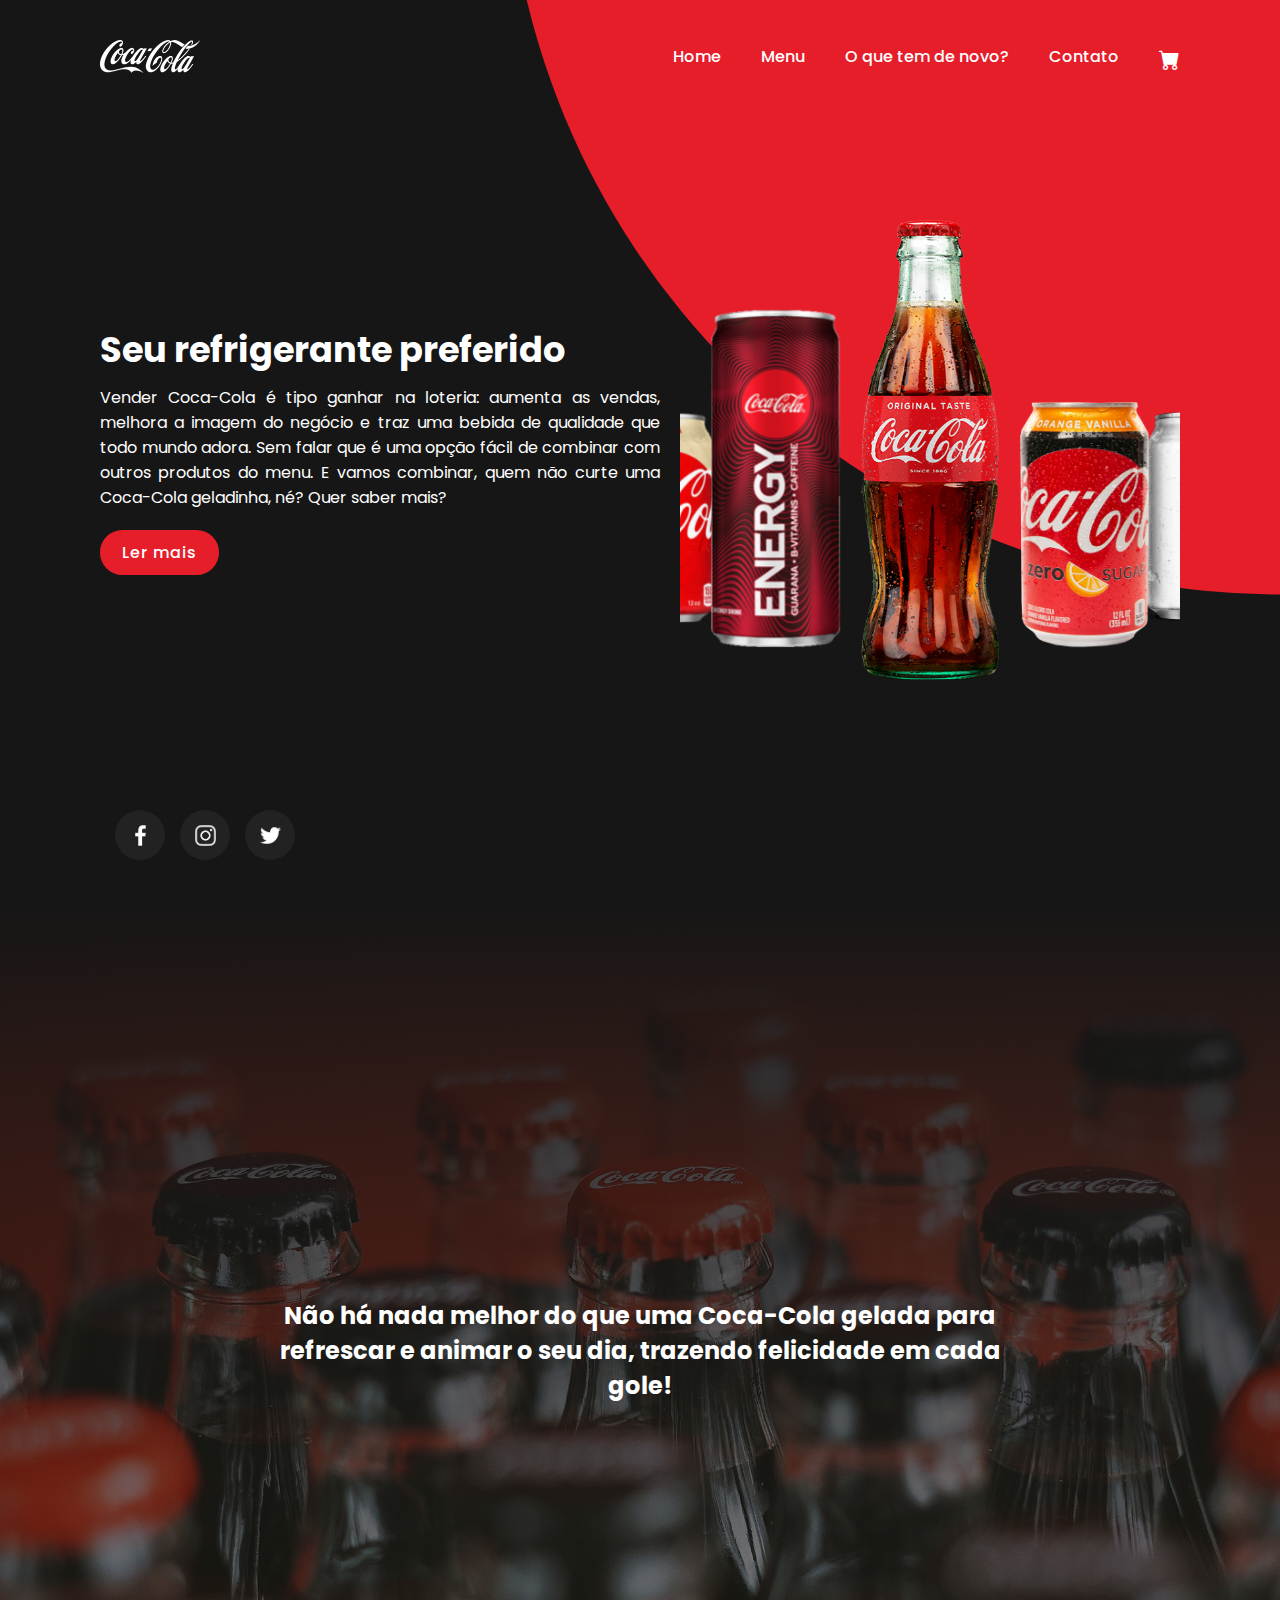
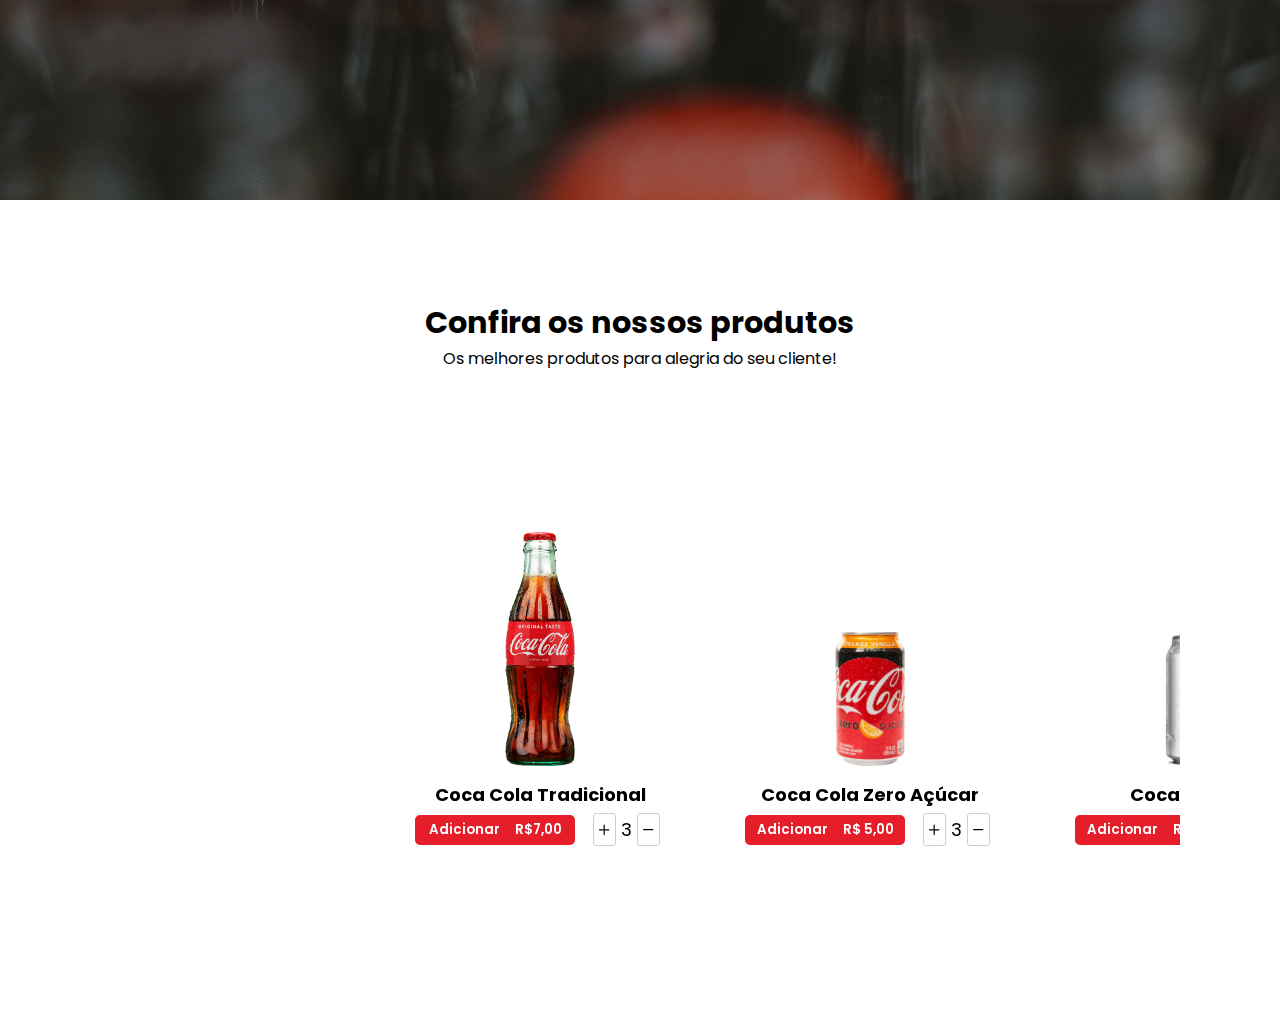
<file: index.html>
<!DOCTYPE html>
<html lang="pt-br">

<head>
    <meta charset="UTF-8">
    <meta http-equiv="X-UA-Compatible" content="IE=edge">
    <meta name="viewport" content="width=device-width, initial-scale=1.0">
    <title>Coca Cola Web</title>
    <link rel="stylesheet" href="style.css">
    <link rel="preconnect" href="https://fonts.googleapis.com">
    <link rel="preconnect" href="https://fonts.gstatic.com" crossorigin>
    <link href="https://fonts.googleapis.com/css2?family=Inter:wght@100;200;300;400;500;600;700;800;900&display=swap"
        rel="stylesheet">
    <link rel="stylesheet" href="https://cdn.jsdelivr.net/npm/swiper@9/swiper-bundle.min.css" />
    <link rel="stylesheet" href="https://cdn.jsdelivr.net/npm/bootstrap-icons@1.10.3/font/bootstrap-icons.css">
</head>

<body>
    <section id="section-content" class="style-section">
        <div class="circle"></div>
        <header>
            <a href="#"><img class="logo" src="img/logo.png" alt="logo"></a>
            <div class="toggle" onclick="toggleMenu()"></div>
            <ul class="navigation">
                <li><a href="#">Home</a></li>
                <li><a href="#">Menu</a></li>
                <li><a href="#">O que tem de novo?</a></li>
                <li><a href="#">Contato</a></li>
                <li><a href="components/shopping/shopping.html"><i id="shopping" class="bi bi-cart-fill"></i></i></a></li>
            </ul>
        </header>
        <div class="content">
            <div class="textBox">
                <h2>Seu refrigerante preferido</h2>
                <p>Vender Coca-Cola é tipo ganhar na loteria: aumenta as vendas, melhora a imagem do negócio e traz uma
                    bebida de qualidade que todo mundo adora. Sem falar que é uma opção fácil de combinar com outros
                    produtos do menu. E vamos combinar, quem não curte uma Coca-Cola geladinha, né? Quer saber mais?</p>
                <a href="#">Ler mais</a>
            </div>
            <div class="imgBox">
                <div class="swiper mySwiper">
                    <div class="swiper-wrapper">
                        <div class="swiper-slide">
                            <img src="img/cocacola1.png" />
                        </div>
                        <div class="swiper-slide">
                            <img src="img/cocacola2.png" />
                        </div>
                        <div class="swiper-slide">
                            <img src="img/cocacola3.png" />
                        </div>
                        <div class="swiper-slide">
                            <img src="img/cocacola4.png" />
                        </div>
                        <div class="swiper-slide">
                            <img src="img/cocacola5.png" />
                        </div>
                        <div class="swiper-slide">
                            <img src="img/cocacola6.png" />
                        </div>
                    </div>
                </div>
            </div>
        </div>
        <ul class="sci">
            <li><a href="#"><img src="img/facebook.png" alt=""></a></li>
            <li><a href="#"><img src="img/instagram.png" alt=""></a></li>
            <li><a href="#"><img src="img/twitter.png" alt=""></a></li>
        </ul>
    </section>

    <section id="section-info" class="style-section">
        <div class="title-section-info">
            <h2>Não há nada melhor do que uma Coca-Cola gelada para refrescar e animar o seu dia, trazendo felicidade em
                cada gole!</h2>
        </div>
    </section>

    <section id="section-card" class="style-section">
        <div class="title-section-card">
            <h1>Confira os nossos produtos</h1>
            <p>Os melhores produtos para alegria do seu cliente!</p>
        </div>
        <div class="swiper mySwiperCard">
            <div class="swiper-wrapper card-swiper-content">
                <div class="swiper-slide cards" >
                    <div class="content-card">
                        <div class="img-card">
                            <img src="img/cocacola1.png" alt="">
                        </div>
                        <div class="content-card-info">
                            <div class="info-price">
                                <h4>Coca Cola Tradicional</h4>
                            </div>
                            <div class="content-shopping">
                                <div class="content-btn-shopping">
                                    <i class="bi bi-x-lg" style="display: none;" onclick="removeShopping(this)"></i>
                                    <button class="btn-shopping" onclick="addShopping(this)">Adicionar<span class="price">R$7,00</span></button>
                                </div>
                                <div class="content-quant-shopping">
                                    <i class="bi bi-plus"></i>
                                    <span class="quant_item">3</span>
                                    <i class="bi bi-dash"></i>
                                </div>
                            </div>
                        </div>
                    </div>
                </div>
                
            </div>
            <div class="swiper-pagination"></div>
        </div>
    </section>

    <script src="https://cdn.jsdelivr.net/npm/swiper@9/swiper-bundle.min.js"></script>
    <script src="main.js"></script>
</body>

</html>
</file>
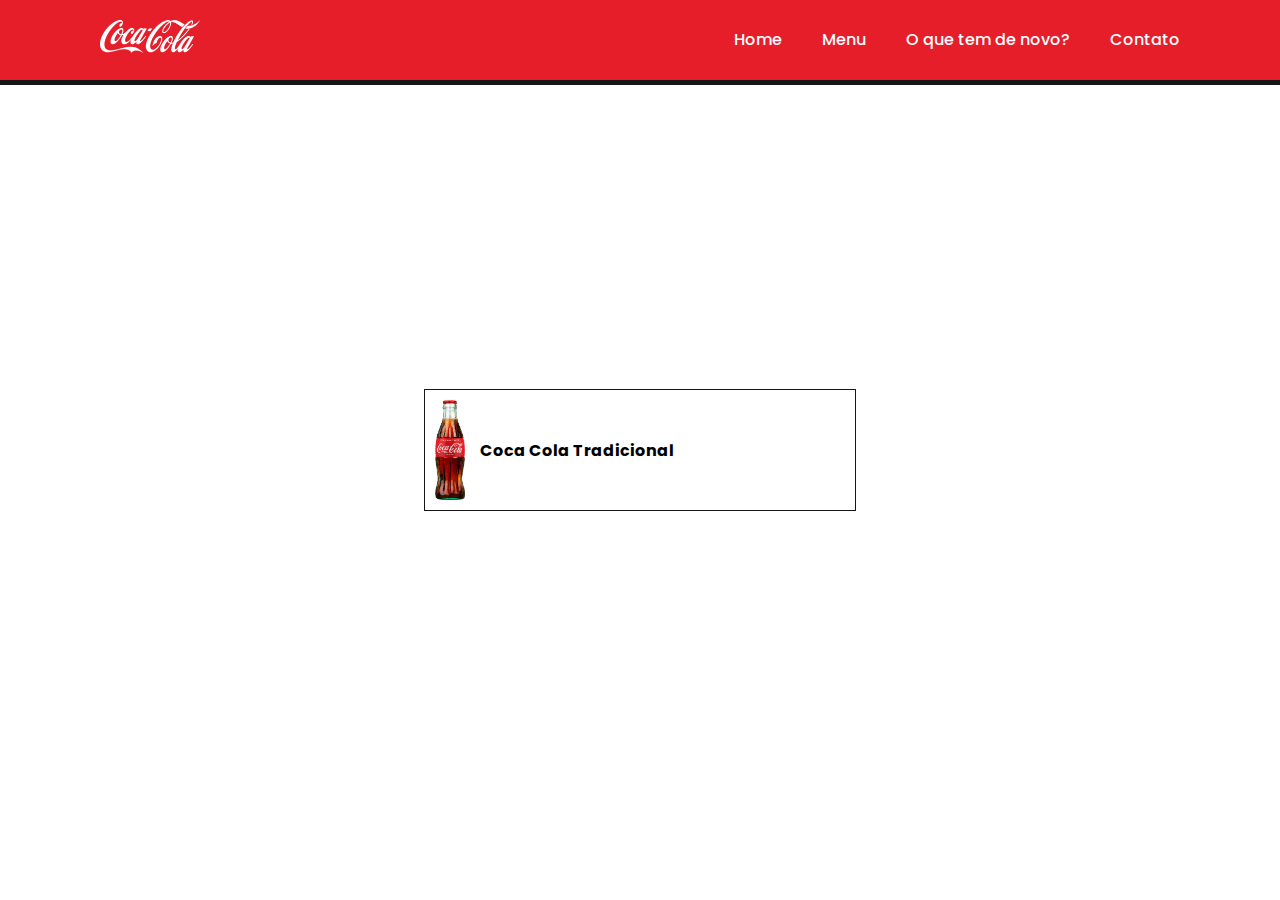
<file: components/shopping/shopping.html>
<!DOCTYPE html>
<html lang="en">

<head>
    <meta charset="UTF-8">
    <meta http-equiv="X-UA-Compatible" content="IE=edge">
    <meta name="viewport" content="width=device-width, initial-scale=1.0">
    <title>Carrinho</title>
    <link rel="preconnect" href="https://fonts.googleapis.com">
    <link rel="preconnect" href="https://fonts.gstatic.com" crossorigin>
    <link href="https://fonts.googleapis.com/css2?family=Inter:wght@100;200;300;400;500;600;700;800;900&display=swap"
        rel="stylesheet">
    <link rel="stylesheet" href="https://cdn.jsdelivr.net/npm/swiper@9/swiper-bundle.min.css" />
    <link rel="stylesheet" href="https://cdn.jsdelivr.net/npm/bootstrap-icons@1.10.3/font/bootstrap-icons.css">
    <link rel="stylesheet" href="style.css">
</head>

<body>
    <header>
        <a href="#"><img class="logo" src="../../img/logo.png" alt="logo"></a>
        <div class="toggle" onclick="toggleMenu()"></div>
        <ul class="navigation">
            <li><a href="../../index.html">Home</a></li>
            <li><a href="#">Menu</a></li>
            <li><a href="#">O que tem de novo?</a></li>
            <li><a href="#">Contato</a></li>
        </ul>
    </header>

    <section id="section-items-shopping">
        <div class="content-shopping">
            <div class="img-card">
                <img src="../../img/cocacola1.png" class="img-shopping" alt="">
            </div>
            <div class="quant-shopping">

            </div>
            <div class="info-price">
                <h4>Coca Cola Tradicional</h4>
            </div>
        </div>
    </section>
</body>

</html>
</file>
<file: style.css>
@import url('https://fonts.googleapis.com/css2?family=Poppins:wght@200;300;400;500;600;700&display=swap');

*{
    margin: 0;
    padding: 0;
    box-sizing: border-box;
    font-family: 'Poppins';
}

.style-section {
    position: relative;
    width: 100%;
    min-width: 100vh;
    padding: 100px;
    min-height: 100vh;
    display: flex;
    justify-content: space-between;
    align-items: center;
}
#section-content{
    background: #161616;
}
section .circle{
    position: absolute;
    top: 0;
    left: 0;
    width: 100%;
    height: 100%;
    background-color: #e51e2a;
    clip-path: circle(70% at right -20%);
}

header{
    position: absolute;
    top: 0;
    left: 0;
    width: 100%;
    padding: 40px 100px;
    display: flex;
    justify-content: space-between;
    align-items: center;
}

header .logo{
    position: relative;
    max-width: 100px;
}

header .navigation{
    position: relative;
    display: flex;
}

header .navigation li{
    list-style: none;
}

header .navigation li a {
    display: inline-block;
    color: #fff;
    font-weight: 500;
    text-decoration: none;
    margin-left: 40px;
}

header .navigation #shopping{
    font-size: 1.3rem;
}

.content{
    position: relative;
    width: 100%;
    display: flex;
    justify-content: space-between;
    align-items: center;
}

.content .textBox{
    position: relative;
    max-width: 600px;
    margin-right: 20px;
}

.content .textBox h2{
    color: #fff;
    font-size: 2.2em;
    margin-bottom: 10px;
    line-height: 1.4em;
    font-weight: 700;
}

.content .textBox p{
    color: #fff;
    text-align: justify;
}

.content .textBox a{
    display: inline-block;
    margin-top: 20px;
    padding: 8px 20px;
    background-color: #e51e2a;
    border: 2px solid #e51e2a;
    color: #fff;
    border-radius: 40px;
    font-weight: 500;
    letter-spacing: 1px;
    text-decoration: none;
}

.content .textBox a:hover{
    background-color: #161616;
    color: #fff;
    border: 2px solid #fff;
}

.sci{
    position: absolute;
    bottom: 40px;
    left: 100px;
    display: flex;
    justify-content: center;
    align-items: center;
}

.sci li{
    list-style: none;
}

.sci li a{
    display: inline-block;
    margin-left: 15px;
    background: #222;
    width: 50px;
    height: 50px;
    display: flex;
    justify-content: center;
    align-items: center;
    border-radius: 50%;
    transition: 0.2s ease-in-out;
}

.sci li a:hover{
    background: #e51e2a;
    transform: translateY(-10px);
}

.sci li a img{
    filter: invert(1); /*muda cor da img*/
    transform: scale(0.5);
}

.swiper-wrapper {
    width: 500px !important;
    padding-top: 50px;
    padding-bottom: 50px;
}

.swiper-slide {
    background-position: center;
    background-size: cover;
    width: 180px !important;
    height: 460px !important;
    display: flex !important;
    justify-content: center !important;
}


.imgBox{
    width: 500px !important;
    display: flex !important;
    justify-content: flex-end !important;
}

.swiper-slide img{
    max-width: 150px;
    position: absolute;
    bottom: 0;
    max-height: 100%;
}

.swiper-3d .swiper-slide-shadow-left,
.swiper-3d .swiper-slide-shadow-right{
    background-image: none !important;
}

#section-info{
    background-image: linear-gradient(360deg,rgba(0, 0, 0, 0.24) 0%,#161616 100%), url(img/pexels-olena-bohovyk-1904262.jpg);
    background-position: center;
    background-size: cover;
    color: #fff;
    text-align: center;
    display: flex;
    justify-content: center;
}

#section-info h2{
    font-size: 1.5rem;
}

.title-section-info{
    width: 70%;
}

#section-card{
    display: flex;
    flex-direction: column;
    min-height: 0;
}

#section-card .title-section-card{
    text-align: center;
}

#section-card .title-section-card h1{
    font-size: 1.9rem;
}

#section-card .swiper {
    width: 100%;
    height: 100%;
}

.mySwiperCard .swiper-slide {
    text-align: center;
    font-size: 18px;
    background: transparent;
    display: flex !important;
    justify-content: center !important;
    align-items: center !important;
    flex-direction: column !important;
    width: 300px !important;
    padding: 30px;
}

.mySwiperCard .swiper-slide img {
    display: flex !important;
    width: 70px !important;
    position: inherit;
}

.content-card{
    display: flex !important;
    justify-content: end !important;
    flex-direction: column !important;
    border-radius: 15px;
    width: 250px;
    height: 400px;
}

.content-card .img-card{
    display: flex;
    justify-content: center;
}

.content-card-info{
    margin-top: 15px;
}

.content-shopping{
    display: flex;
    justify-content: space-between;
    align-items: center;
}


.content-shopping .btn-shopping{
    background-color: #e51e2a;
    color: #fff;
    border: none;
    border-radius: 5px;
    width: 160px;
    height: 30px;
    font-weight: 600;
    border: 2px solid #e51e2a;
}

.price{
    margin-left: 15px;
}

.btn-shopping:hover{
    transition: 0.2s;
    background-color: #fff;
    color: #e51e2a;
    cursor: pointer;
}

.content-quant-shopping{
    display: flex;
    justify-content: space-between;
    align-items: center;
}

.bi-plus, .bi-dash{
    font-size: 1.3rem;
    margin: 5px;
    border: 1px solid #cfcfcf;
    border-radius: 3px;
}

.bi-plus:hover, .bi-dash:hover{
    transition: 0.2s;
    background-color: #e51e2a;
    color: #fff;
    border: 1px solid #e51e2a;
}

@media (max-width: 991px){
    header{
        padding: 40px;
    }

    section{
        padding: 150px 40px;
    }

    .sci{
        left: 40px;
    }

    .content{
        flex-direction: column;
    }

    .content .textBox,
    .content .imgBox{
        max-width: 100%;
    }

    .swiper-slide{
        height: 300px !important;
    }

    header .navigation{
        display: none;
    }

    header .navigation.active{
        position: fixed;
        top: 0;
        left: 0;
        width: 100%;
        height: 100%;
        background: #e51e2a;
        display: flex;
        justify-content: center;
        align-items: center;
        flex-direction: column;
        z-index: 10;
    }

    .toggle{
        position: relative;
        width: 30px;
        height: 30px;
        background: url(img/menu.png);
        background-size: 25px;
        background-repeat: no-repeat;
        background-position: center;
        cursor: pointer;
        z-index: 10000;
    }

    .toggle.active{
        position: fixed;
        right: 40px;
        background: url(img/close.png);
        background-size: 25px;
        background-repeat: no-repeat;
        background-position: center;
    }

    header .navigation li a {
        display: inline-block;
        color: #fff;
        font-weight: 500;
        text-decoration: none;
        margin: 10px 0;
        font-size: 1.5em;
        font-weight: 300px
        z;
    }
}
</file>
<file: components/shopping/style.css>
@import url('https://fonts.googleapis.com/css2?family=Poppins:wght@200;300;400;500;600;700&display=swap');

*{
    margin: 0;
    padding: 0;
    box-sizing: border-box;
    font-family: 'Poppins';
}

header{
    position: absolute;
    top: 0;
    left: 0;
    width: 100%;
    padding: 20px 100px;
    display: flex;
    justify-content: space-between;
    align-items: center;
    background-color: #e51e2a;
    border-bottom: 5px solid #161616;
}

header .logo{
    position: relative;
    max-width: 100px;
}

header .navigation{
    position: relative;
    display: flex;
}

header .navigation li{
    list-style: none;
}

header .navigation li a {
    display: inline-block;
    color: #fff;
    font-weight: 500;
    text-decoration: none;
    margin-left: 40px;
}

#section-items-shopping{
    position: relative;
    width: 100%;
    min-width: 100vh;
    padding: 100px;
    min-height: 100vh;
    display: flex;
    justify-content: center;
    align-items: center;
}

.img-shopping{
    display: flex;
    width: 30px;
    position: inherit;
    margin-right: 15px;
}

.content-shopping{
    display: flex;
    align-items: center;
    border: 1px solid #161616;
    width: 40%;
    padding: 10px ;
}
</file>
